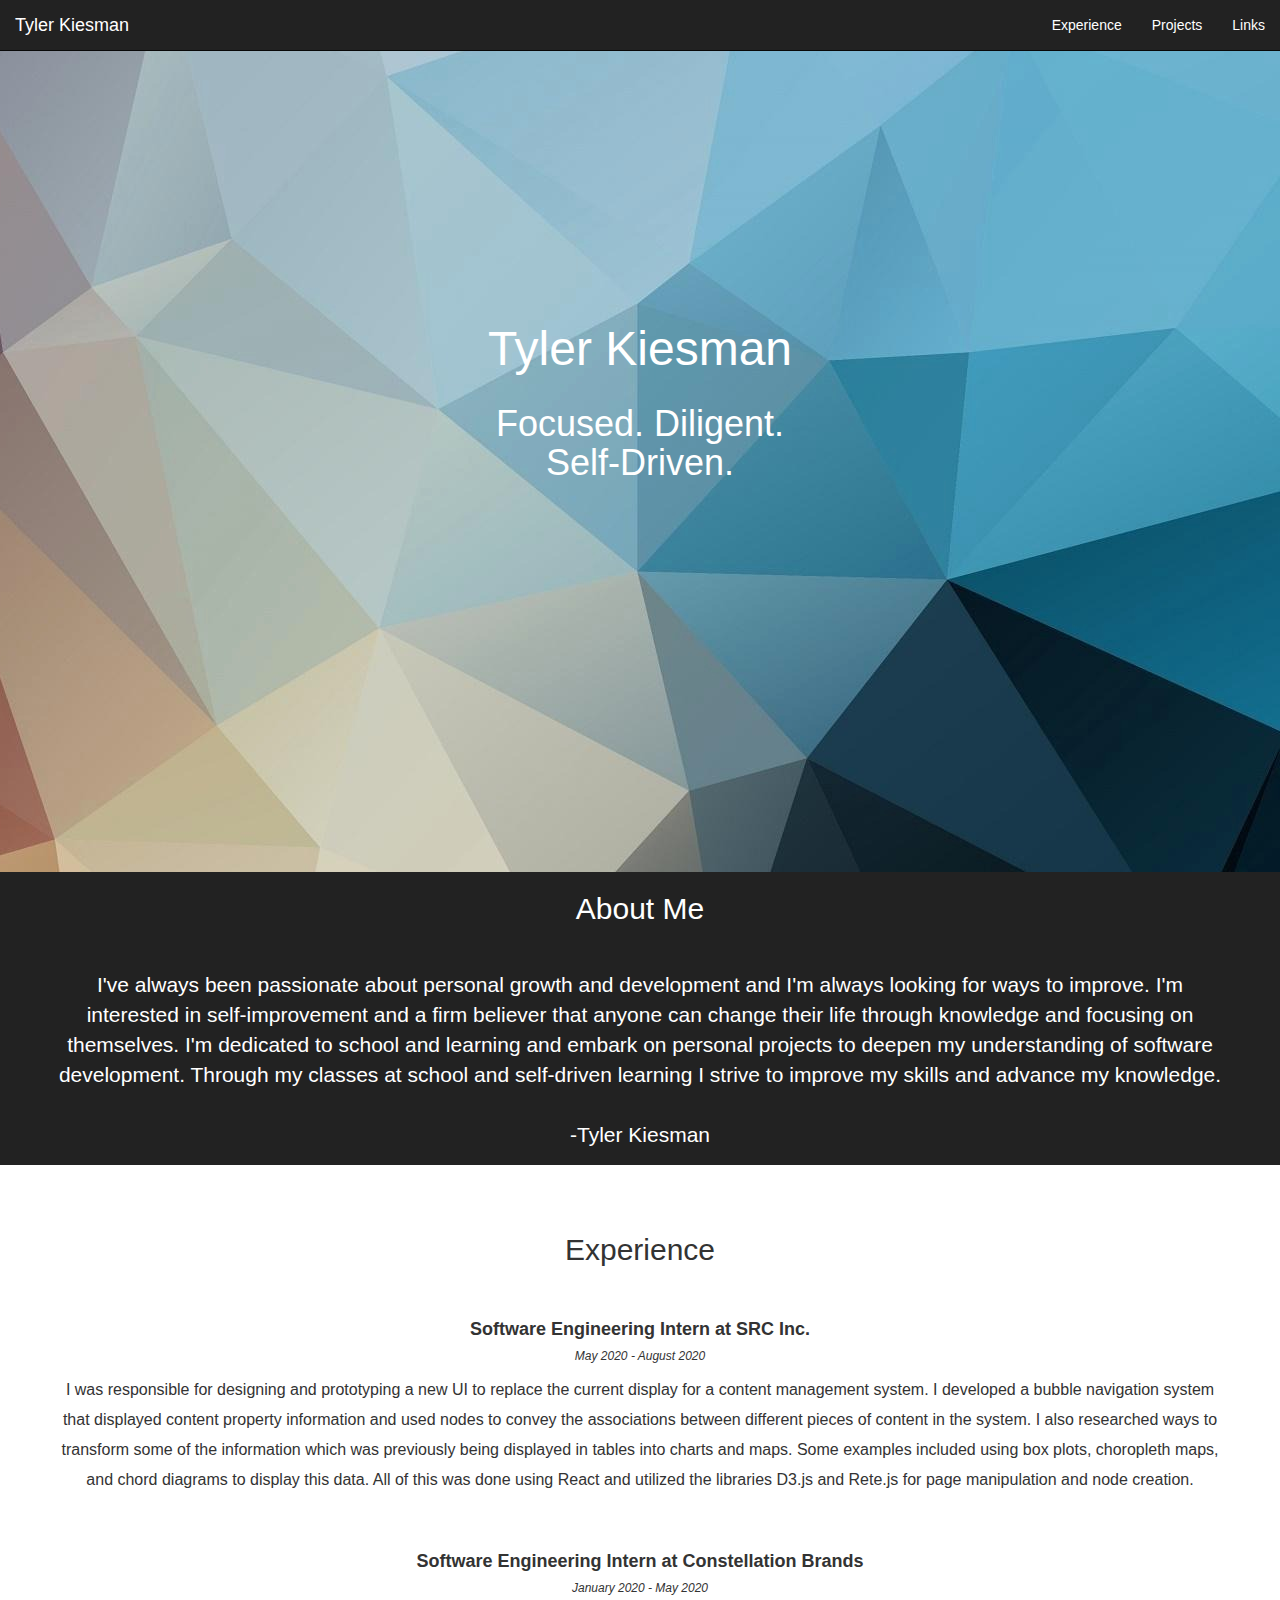
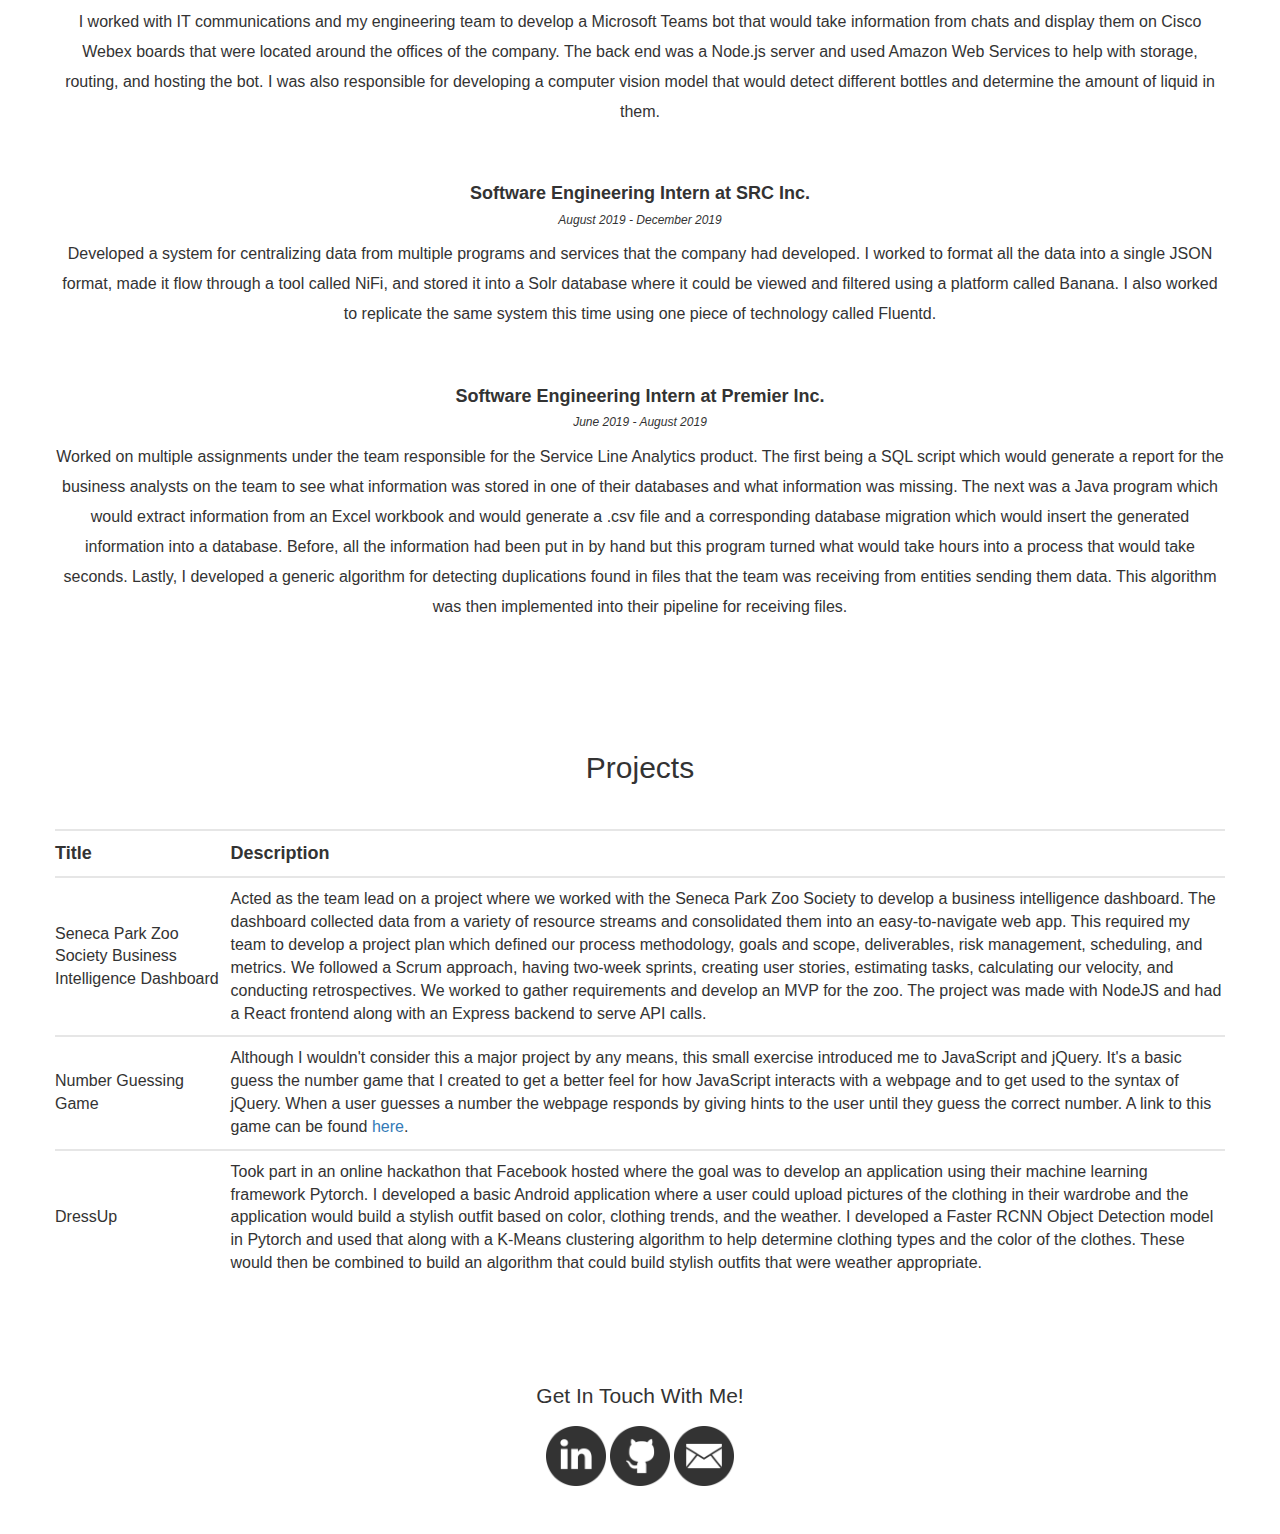
<file: index.html>
<!DOCTYPE html>
<html>
    <head>
      <title>Tyler Kiesman</title>
      <meta charset="utf-8" />
      <meta name="viewport" content="width=device-width,
      initial-scale=1, maximum-scale=1, user-scalable=no">
    	<link rel="stylesheet" href="css/styling.css"/>
    	<link rel="stylesheet" href="https://maxcdn.bootstrapcdn.com/bootstrap/3.3.6/css/bootstrap.min.css"/>
    </head>
  <body>
	  <nav class="navbar navbar-inverse navbar-static-top navbar-fixed-top">
        <div class="container-fluid">
          <div class="navbar-header">
            <a href="#TOP" class="navbar-brand">Tyler Kiesman</a>
          </div>
          <ul class="nav navbar-nav navbar-right" id="ProjAndCont">
			<li><a href="#experience">Experience</a></li>
            <li><a href="#projects">Projects</a></li>
            <li><a href="#links">Links</a></li>
          </ul>
        </div>
    </nav>
  <div class="container text-center" id="name">
    <font size="10">Tyler Kiesman</font>
    <h1>Focused. Diligent.<br> Self-Driven.</h1>
  </div>
  <p id="arrow">
  </p>
	<section class="jumbotron" id="intro">
	  <div class="container">
	    <div class="row text-center">
        <p><h2 id="messageTitle">About Me</h2>
  	      <p>I've always been passionate about personal
            growth and development and I'm always looking for ways to improve. I'm
            interested in self-improvement and a firm believer that anyone
            can change their life through knowledge and focusing on themselves.
            I'm dedicated to school and learning and embark on personal projects
            to deepen my understanding of software development.
            Through my classes at school and self-driven learning I strive
            to improve my skills and advance my knowledge.
            <br><br> -Tyler Kiesman
  		  </p></p>
		  </div>
	  </div>
	</section>
  <section class="jumbotron" id="experience">
    <div class="container">
	  <div class="row text-center">
	    <h2 id="experienceTitle">Experience</h2>
    </div>
	<div class="row job text-center" id="src">
	    <h4><b>Software Engineering Intern at SRC Inc.</b></h4>
		<h6><i>May 2020 - August 2020</i></h6>
		<p>
		  <font size=3>
        I was responsible for designing and prototyping a new UI to replace the current display for a content management system. 
		I developed a bubble navigation system that displayed content property information and used nodes to convey the associations 
		between different pieces of content in the system. I also researched ways to transform some of the information which was previously 
		being displayed in tables into charts and maps. Some examples included using box plots, choropleth maps, and chord diagrams to display 
		this data. All of this was done using React and utilized the libraries D3.js and Rete.js for page manipulation and node creation.
		  </font>
		</p>
	</div>
    <div class="row job text-center" id="cbrands">
	    <h4><b>Software Engineering Intern at Constellation Brands</b></h4>
		<h6><i>January 2020 - May 2020</i></h6>
		<p>
		  <font size=3>
			I worked with IT communications and my engineering team to develop a Microsoft Teams bot that would take information
			from chats and display them on Cisco Webex boards that were located around the offices of the company. The back end was 
			a Node.js server and used Amazon Web Services to help with storage, routing, and hosting the bot. I was also responsible 
			for developing a computer vision model that would detect different bottles and determine the amount of liquid in them.
		  </font>
		</p>
	  </div>
    <div class="row job text-center" id="src">
	    <h4><b>Software Engineering Intern at SRC Inc.</b></h4>
		<h6><i>August 2019 - December 2019</i></h6>
		<p>
		  <font size=3>
        Developed a system for centralizing data from multiple programs and services that the company had developed. 
        I worked to format all the data into a single JSON format, made it flow through a tool called NiFi, and stored it into a 
        Solr database where it could be viewed and filtered using a platform called Banana. I also worked to replicate the same system 
        this time using one piece of technology called Fluentd.
		  </font>
		</p>
	  </div>
	  <div class="row job text-center" id="premier">
	    <h4><b>Software Engineering Intern at Premier Inc.</b></h4>
		<h6><i>June 2019 - August 2019</i></h6>
		<p>
		  <font size=3>
		    Worked on multiple assignments under the team responsible for the Service Line Analytics product. The first being a SQL script
			which would generate a report for the business analysts on the team to see what information was stored in one of their databases and what information
			was missing. The next was a Java program which would extract information from an Excel workbook and would generate a .csv file and a corresponding database migration
			which would insert the generated information into a database. Before, all the information had been put in by hand but this program turned what would take hours
			into a process that would take seconds. Lastly, I developed a generic algorithm for detecting duplications found in files that the team was receiving
			from entities sending them data. This algorithm was then implemented into their pipeline for receiving files.
		  </font>
		<p>
	  </div>
	</div>
  </section>
  <section class="jumbotron" id="projects">
    <div class="container">
      <div class="row text-center">
        <h2 id="projectsTitle">Projects</h2>
      </div>
      <div class="row">
        <table id="projectsTable">
          <tr>
            <th class="title"><font size=4>Title</font></th>
            <th><font size=4>Description</font></th>
          </tr>
		  <tr>
            <td class="title"><font size=3>Seneca Park Zoo Society Business Intelligence Dashboard</font></td>
            <td><font size=3> Acted as the team lead on a project where we worked with the Seneca Park Zoo 
			Society to develop a business intelligence dashboard. The dashboard collected data from a variety
			of resource streams and consolidated them into an easy-to-navigate web app. This required my team
			to develop a project plan which defined our process methodology, goals and scope, deliverables, 
			risk management, scheduling, and metrics. We followed a Scrum approach, having two-week sprints, 
			creating user stories, estimating tasks, calculating our velocity, and conducting retrospectives. 
			We worked to gather requirements and develop an MVP for the zoo. The project was made with NodeJS 
			and had a React frontend along with an Express backend to serve API calls.</font></td>
          </tr>
          <tr>
            <td class="title"><font size=3>Number Guessing Game</font></td>
            <td><font size=3>Although I wouldn't consider this a major project by any means,
            this small exercise introduced me to JavaScript and
            jQuery. It's a basic guess the number game that I created to get a
            better feel for how JavaScript interacts with a webpage and to get
            used to the syntax of jQuery. When a user guesses a
            number the webpage responds by giving hints to the user until they
            guess the correct number. A link to this game can be
            found <a href="number-guessing.html" target="_blank">here</a>.</font></td>
          </tr>
		  <tr>
			<td class="title"><font size=3>DressUp</font></td>
			<td><font size=3>Took part in an online hackathon that Facebook hosted where 
			the goal was to develop an application using their machine learning framework Pytorch. I developed a 
			basic Android application where a user could upload pictures of the clothing in their wardrobe and the 
			application would build a stylish outfit based on color, clothing trends, and the weather. I developed a 
			Faster RCNN Object Detection model in Pytorch and used that along with a K-Means clustering algorithm to 
			help determine clothing types and the color of the clothes. These would then be combined to build an 
			algorithm that could build stylish outfits that were weather appropriate.
			</font></td>
		  </tr>
        </table>
      </div>
    </div>
  </section>
  <section class="jumbotron"  id="links">
    <div class="container">
      <div class="row text-center">
        <p>Get In Touch With Me!</p>
      </div>
      <div class="row text-center">
        <a href="https://www.linkedin.com/in/tyler-kiesman-b7aa6416b" target="_blank">
          <img src="pictures/linkedin logo.png" alt="LinkedIn Link"
          width="60" height="60">
        </a>
        <a href="https://github.com/TylerKiesman" target="_blank">
          <img src="pictures/github logo.png" alt="GitHub Link"
          width="60" height="60">
        </a>
        <a href="mailto::tylerkiesman@gmail.com" target="_blank">
          <img src="pictures/email logo.png" alt="Email Link"
          width="60" height="60">
        </a>
      </div>
    </div>
  </section>
  <script src="js/jquery-3.3.1.min.js"></script>
  <script src="js/PageSetup.js"></script>
  <script src="js/setupSmallScreen.js"></script>
  </body>
</html>
</file>
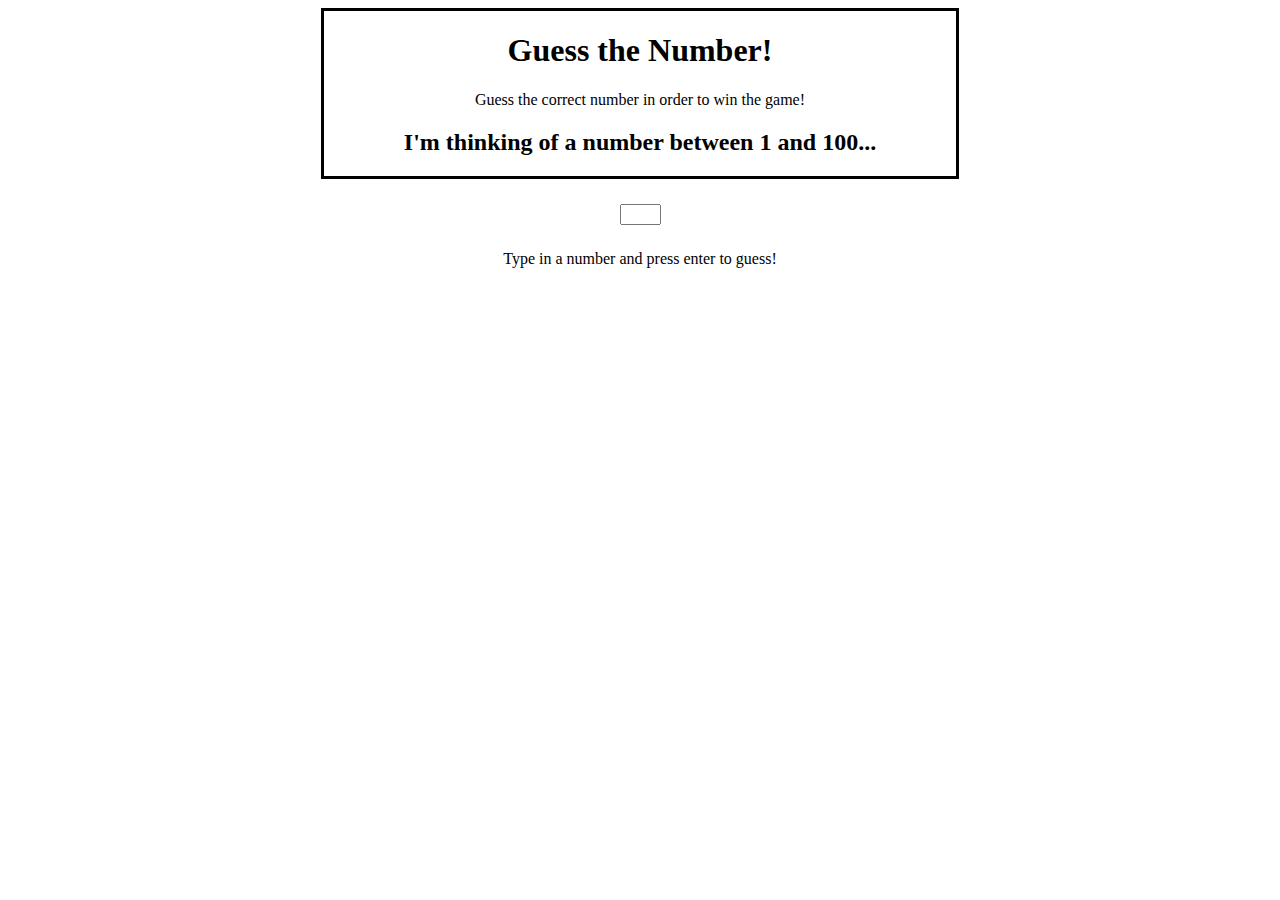
<file: number-guessing.html>
<!DOCTYPE html>
<html>
  <head>
    <title>Guess the Number!</title>
	<link rel="stylesheet" href="css/styling_guessing_game.css" />
  </head>
  <body>
    <div class="text_items">
	  <div class="top_items">
        <h1 id="game_title">Guess the Number!</h1>
	    <p id="instructions">Guess the correct number in order to win the game!</p>
	    <h2 id="top_saying">I'm thinking of a number between 1 and 100...</h2>
      </div>
	  <input type="text" id="guess" size="2" maxlength="3" />
	  <p id="hint">Type in a number and press enter to guess!<p>
    <button id="resetBTN">Play Again!</button>
	</div>
	<script src="js/GuessingGame.js"></script>
  </body>
</html>
</file>
<file: css/styling.css>
body{
	background-image: url('../pictures/geometrics.jpg');
	background-position: center top;
}

th, td{
	text-align: left;
	border-top: 2px solid rgba(128,128,128,.2);
}

tr td{
	height: 20%;
	padding-top: 10px;
	padding-bottom: 10px;
}

tr th{
	padding-top: 10px;
	padding-bottom: 10px;
}

table{
	width: 100%;
}

.title{
	width: 15%;
}

.navbar-brand,
.nav.navbar-nav.navbar-right li a {
    color: white !important;
}

.job{
	padding-top: 3%;
}

#intro{
	margin-bottom: 0%;
	padding: 0px;
	background: #222;
	color: white;
}

#links, #projects, #experience{
	margin-top: 0%;
	margin-bottom: 0%;
	background: white;
}

#future{
	padding-top: 5%;
}

#MyMedia.tr.th{
	margin: 0%;
}

#messageTitle{
	padding-bottom: 3%;
}

#projectsTitle{
	padding-bottom: 3%;
}

#arrow{
	padding-bottom: 5%;
	text-align: center;
}

#name{
	color: white;
}
</file>
<file: css/styling_guessing_game.css>
.text_items{
	text-align: center;
}
.top_items{
	border-style: solid;
	margin: auto;
	width: 50%;
}
#guess{
	margin: 25px;
}
#hint{
	background-color: white;
	margin: auto;
	width: 25%;
}
</file>
